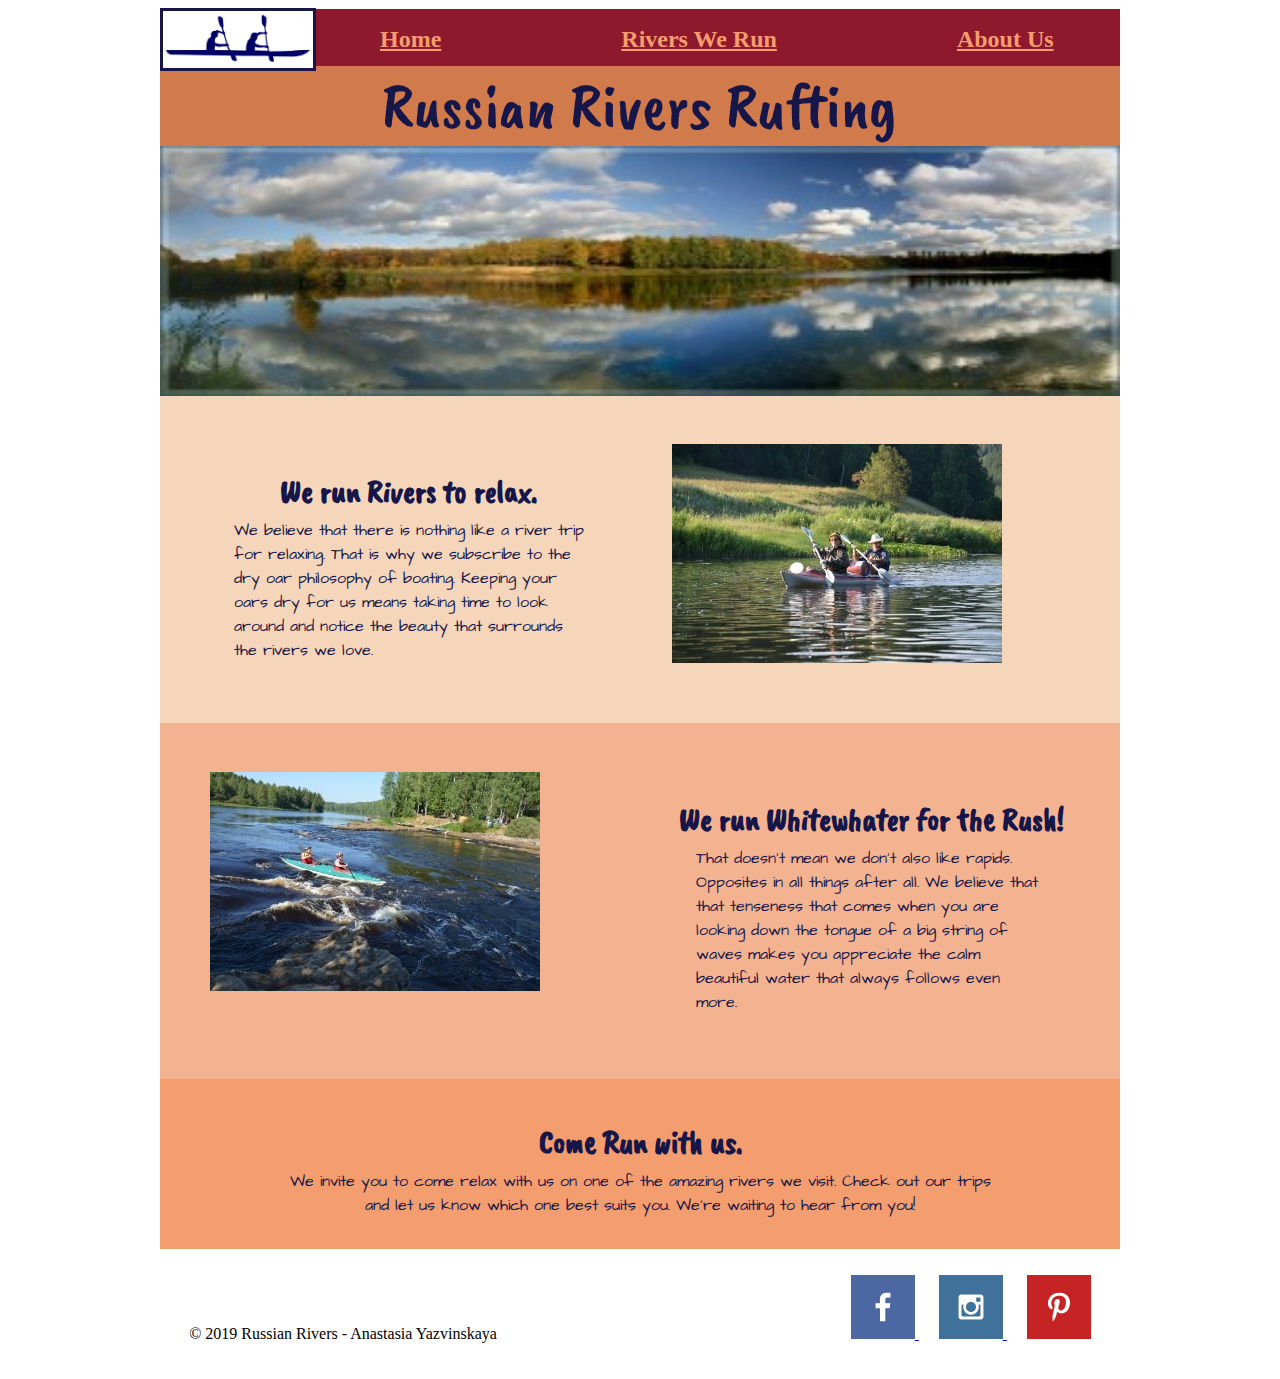
<file: index.html>
<!DOCTYPE html>
<html>

<head>
  <title>Russian Rivers</title>
  <meta charset="utf-8">
  <meta name="viewport" content="width=device-width, initial-scale=1">
  <link rel="stylesheet" href="/styles.css">
  <style>
    @import url('https://fonts.googleapis.com/css?family=Architects+Daughter|Caveat+Brush&display=swap');
  </style>
</head>

<body>
  <div id = "content">
    <header>
      <div class="logo-box"><img src="assets/logo2.png"
                                 alt="Russian Rivers logo" width="150"></div>
      <nav>
        <ul>
          <li><a href="index.html">Home</a></li>
          <li><a href="rivers.html">Rivers We Run</a></li>
          <li><a href="aboutUs.html">About Us</a></li>
        </ul>
      </nav>
    </header>
    <main>
      <div class="name">
        Russian Rivers Rufting
      </div>
        <div> <img src="assets/bannerImage.jpg" 
                   alt="banner image" width="100%" height="250">
        </div>
        <section id = "top-section">
          <div class = "leftColomn"> 
            <h2>We run Rivers to relax.</h2>
            <p class = "paragraf">
              We believe that there is nothing like a river trip for relaxing. 
              That is why we subscribe to the dry oar philosophy of boating. 
              Keeping your oars dry for us means taking time to look around and 
              notice the beauty that surrounds the rivers we love.
            </p>
          </div>
          <div class = "rightColomn"> 
            <img src="assets/relax.jpg" 
                 alt="picture of a River 1">
          </div>
        </section>

        <section id = "middle-section">
          <div class = "leftColomn">
            <img src="assets/rush.jpg" 
                 alt="picture of a River 2">
          </div>
          <div class = "rightColomn">
            <h2>We run Whitewhater for the Rush!</h2>
            <p class = "paragraf">
              That doesn't mean we don't also like rapids. Opposites in all 
              things after all. We believe that that tenseness that comes when 
              you are looking down the tongue of a big string of waves makes 
              you appreciate the calm beautiful water that always follows even more.
            </p>
          </div>
        </section>

        <section id = "bottom-section">
          <div>
            <h2>Come Run with us.</h2>
            <p class = "paragraf">
              We invite you to come relax with us on one of the amazing rivers we visit. 
              Check out our trips and let us know which one best suits you. 
              We're waiting to hear from you!
            </p>
          </div>
        </section>
    </main>
    <footer>
      <div >
        &copy 2019 Russian Rivers - Anastasia Yazvinskaya
        <a id="face" href = "https://www.facebook.com/nastya.kudasova">
          <img src ="assets/facebook.png" 
               alt = "facebook">
        </a>
        <a id="inst" href = "https://www.instagram.com/wood.in.wonderland/">
          <img src = "assets/instagram.png" 
               alt = "instagram">
        </a>
        <a id="pin" href = "https://www.pinterest.ru/kudasovaa/rivers/">
          <img src = "assets/pinterest.png" 
               alt = "pinterest">
        </a>
      </div>
    </footer>
  </div>
</body>

</html>
</file>
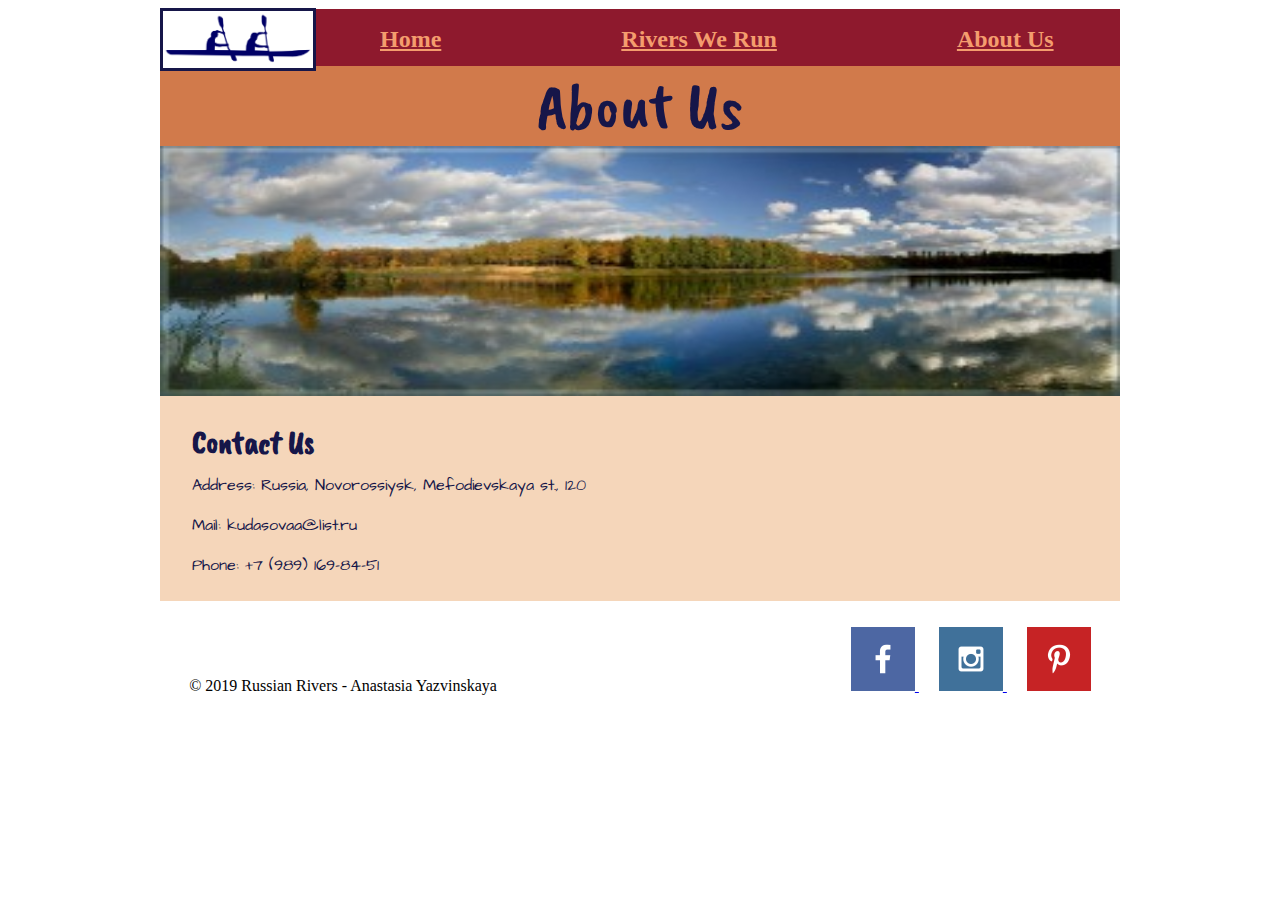
<file: aboutUs.html>
<!DOCTYPE html>
<html>

<head>
  <title>Russian Rivers</title>
  <meta charset="utf-8">
  <meta name="viewport" content="width=device-width, initial-scale=1">
  <link rel="stylesheet" href="/styles.css">
  <style>
    @import url('https://fonts.googleapis.com/css?family=Architects+Daughter|Caveat+Brush&display=swap');
  </style>
</head>

<body>
  <div id = "content">
    <header>
      <div class="logo-box"><img src="assets/logo2.png"
                                 alt="Russian Rivers logo" width="150"></div>
      <nav>
        <ul>
          <li><a href="index.html">Home</a></li>
          <li><a href="rivers.html">Rivers We Run</a></li>
          <li><a href="aboutUs.html">About Us</a></li>
        </ul>
      </nav>
    </header>
    <main>
      <div class="name">
        About Us
      </div>
        <div> <img src="assets/bannerImage.jpg" 
                   alt="banner image" width="100%" height="250">
        </div>
        <section id = "top"> 
            <h2></h2>
            <div class = "paragraf">
              <h2>
                Contact Us
              </h2>
              <p>
                Address: Russia, Novorossiysk, Mefodievskaya st., 120
              </p>
              <p>
                Mail: kudasovaa@list.ru
              </p>
              <p>
                Phone: +7 (989) 169-84-51
              </p>
            </div>
        </section>
    </main>
    <footer>
      <div >
        &copy 2019 Russian Rivers - Anastasia Yazvinskaya
        <a id="face" href = "https://www.facebook.com/nastya.kudasova">
          <img src ="assets/facebook.png" 
               alt = "facebook">
        </a>
        <a id="inst" href = "https://www.instagram.com/wood.in.wonderland/">
          <img src = "assets/instagram.png" 
               alt = "instagram">
        </a>
        <a id="pin" href = "https://www.pinterest.ru/kudasovaa/rivers/">
          <img src = "assets/pinterest.png" 
               alt = "pinterest">
        </a>
      </div>
    </footer>
  </div>
</body>

</html>
</file>
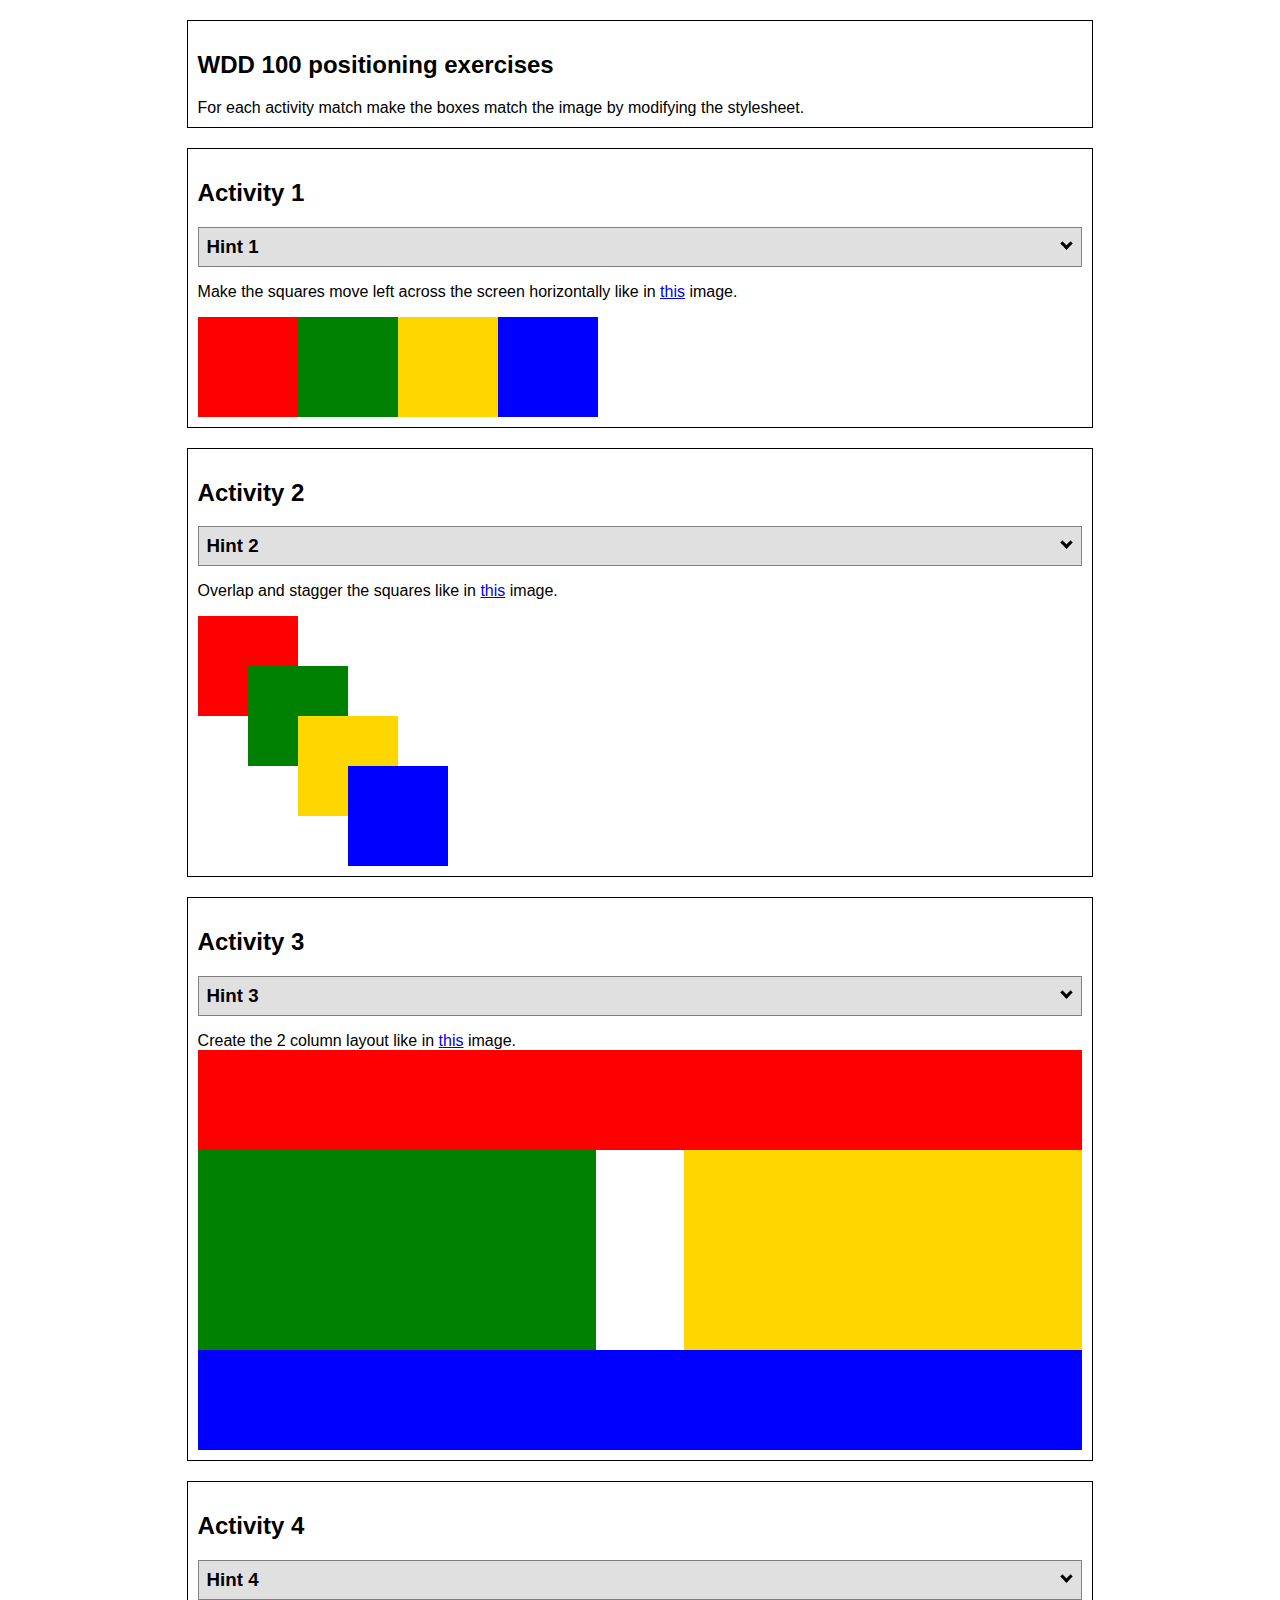
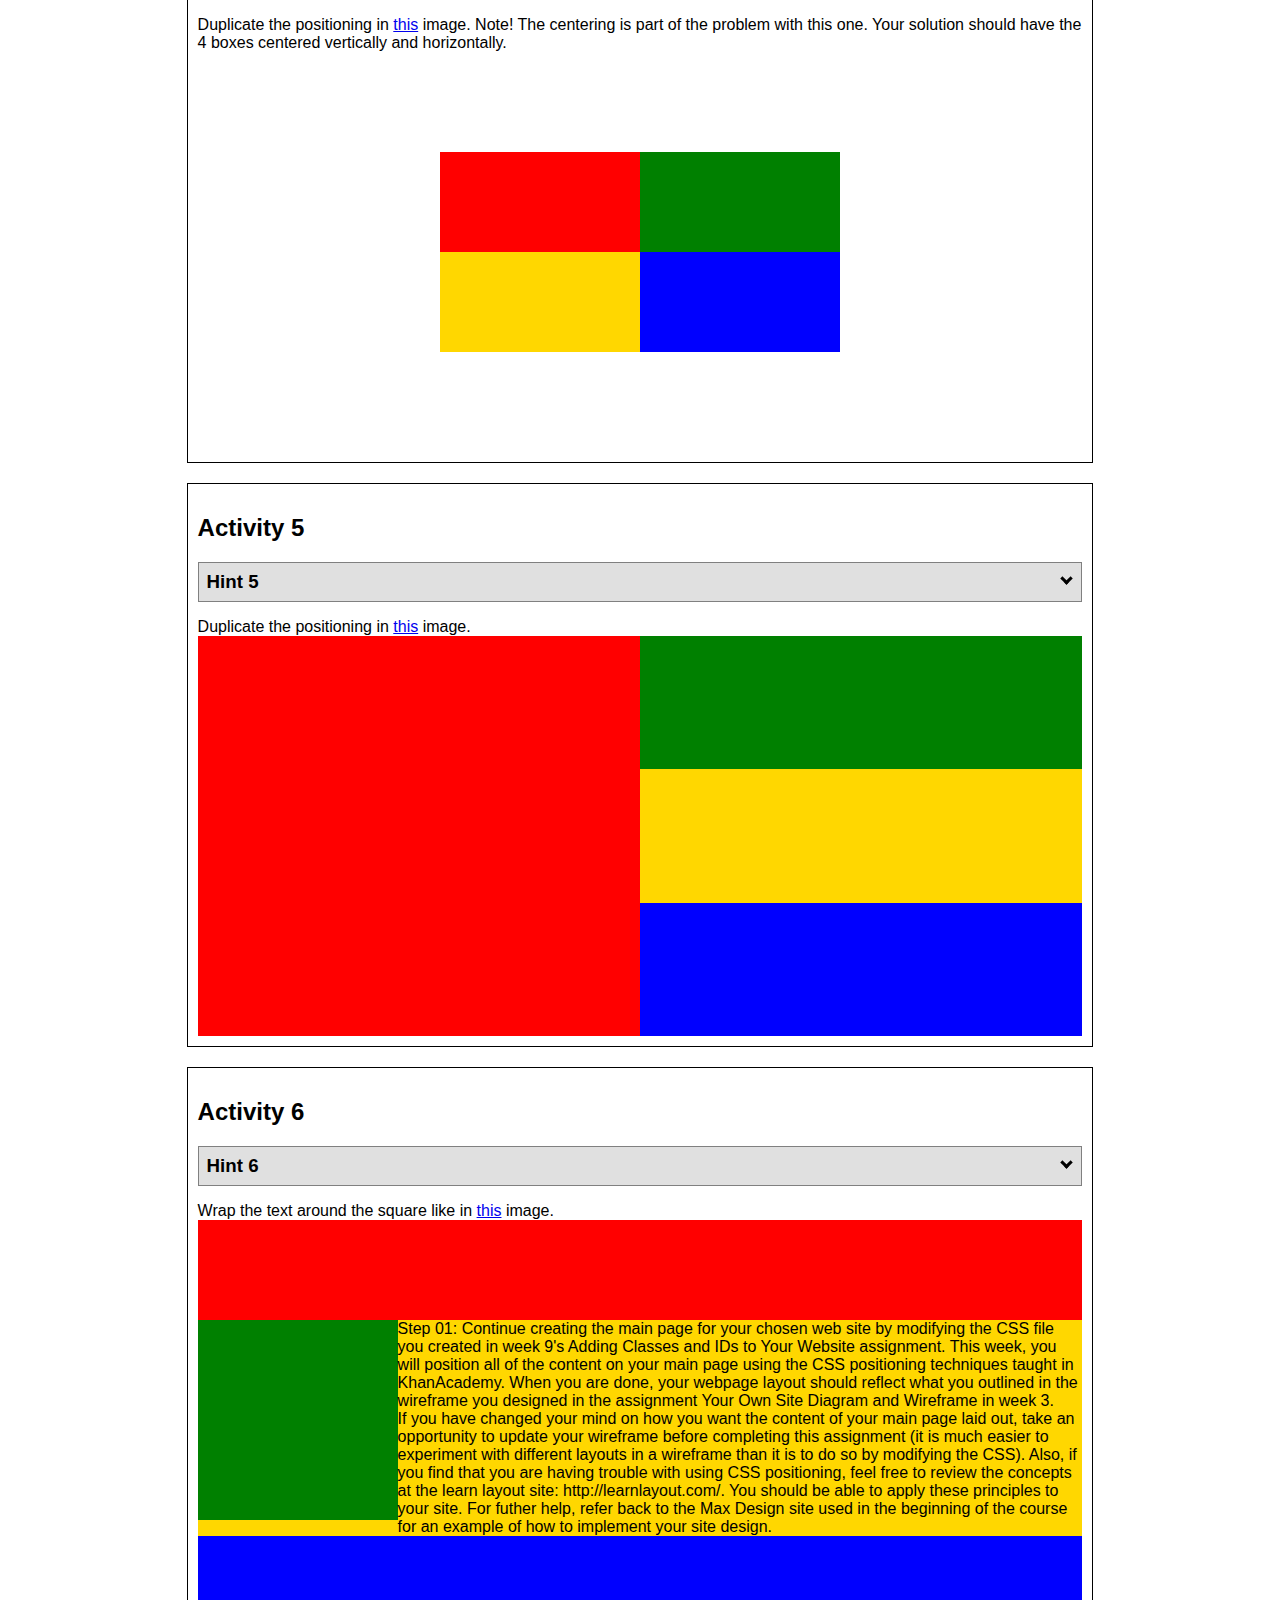
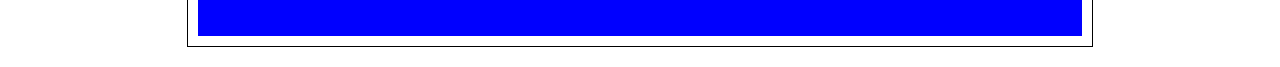
<file: positioning.html>
<!DOCTYPE html>
<html lang="en">
    <head>
        <title>Positioning Activity</title>
        <link rel="stylesheet" type="text/css" href="positionstyles.css" />
    </head>
    <body>
        <div class="activity">
        <h2>WDD 100 positioning exercises</h2>
        For each activity match make the boxes match the image by modifying the stylesheet.</div>
        <div class="activity">
            <h2>Activity 1</h2>
            <section class="hint"><input type="checkbox" ><i></i> <h3>Hint 1</h3><div><p>For this one you need to identify what the flex parent (container) is and set display: flex on it...that's really about it!</p><h4>Properties used:</h4><ul><li>display: flex;</li></ul></div></section>
            <p>Make the squares move left across the screen horizontally like in <a href="https://byui-cit.github.io/wdd100/images/Example1.png" target="_blank">this</a> image.</p>
            <div class="content1" >
              <div class="red1" ></div>
              <div class="green1" ></div>
              <div class="yellow1"></div>
              <div class="blue1"></div>
            </div>
        </div>
        <div class="activity">
            <h2>Activity 2</h2>
            <section class="hint"><input type="checkbox" > <h3>Hint 2</h3><i></i><div><p>Remember that there are 2 ways to shift elements around slightly on the page.  Margins and position:relative.  Either would work for this. If you choose margin remember that you can use a <em>negative</em> margin. (ie margin-top: -20px;)</p><h4>Properties used:</h4><ul><li>margin-top, margin-left</li><li>...or...</li><li>position:relative; left:, top: </li></ul></div></section>
            <p>Overlap and stagger the squares like in <a href="https://byui-cit.github.io/wdd100/images/Example2.png" target="_blank">this</a> image.</p>
            <div class="content2" >
            <div class="red2" ></div>
            <div class="green2" ></div>
            <div class="yellow2"></div>
            <div class="blue2"></div>
            </div>
        </div>
        <div class="activity">
            <h2>Activity 3</h2>
            <section class="hint"><input type="checkbox" > <h3>Hint 3</h3><i></i><div><p>This one is going to be best solved with Flexbox again (though float: or display:inline-block could be made to work as well). Remember to make the boxes the right width first...then start moving them around. </p><h4>Properties used:</h4><ul><li>display:flex;</li><li>flex-flow:</li><li>justify-content:</li></ul></div></section>
            Create the 2 column layout like in <a href="https://byui-cit.github.io/wdd100/images/example3-flex.png" target="_blank">this</a>  image.
            <div class="content3" >
            <div class="red3" ></div>
            <div class="green3" ></div>
            <div class="yellow3"></div>
            <div class="blue3"></div>
            </div>
        </div>
        <div class="activity">
            <h2>Activity 4</h2>
            <section class="hint"><input type="checkbox" > <h3>Hint 4</h3><i></i><div><p>For this one you will have to use the flex property on your flex children (green, yellow, and blue) for it to work right. </p><h4>Properties used:</h4><ul><li>display:flex;</li><li>flex-flow:</li><li>justify-content:</li><li>align-content:</li><li>flex:</li></ul></div></section>
            Duplicate the positioning in <a href="https://byui-cit.github.io/wdd100/images/example4a-flex.png" target="_blank">this</a> image. Note! The centering is part of the problem with this one. Your solution should have the 4 boxes centered vertically and horizontally.
            <div class="content4" >
            <div class="red4" ></div>
            <div class="green4" ></div>
            <div class="yellow4"></div>
            <div class="blue4"></div>
            </div>
        </div>
        <div class="activity">
            <h2>Activity 5</h2>
            <section class="hint"><input type="checkbox" > <h3>Hint 5</h3><i></i><div><p>This one is a bit tricksy.  Remember that flex-flow can be set to <code>column wrap</code> as well as <code>row wrap</code> Setting the widths first will also be helpful, you won't really be able to specify the heights directly...but flex can handle that for you if you set it up right. </p><h4>Properties used:</h4><ul><li>display:flex;</li><li>flex-flow:</li><li>flex:</li></ul></div></section>
            Duplicate the positioning in <a href="https://byui-cit.github.io/wdd100/images/example5-flex.png" target="_blank">this</a> image.
            <div class="content5" >
            <div class="red5" ></div>
            <div class="green5" ></div>
            <div class="yellow5"></div>
            <div class="blue5"></div>
            </div>
        </div>
        <div class="activity">
            <h2>Activity 6</h2>
            <section class="hint"><input type="checkbox" > <h3>Hint 6</h3><i></i><div><p>Flexbox is <strong>not</strong> the right way to do this.  In fact there is only one way to really do that...and that is with float. Remember that we float the thing we want the text to wrap around.  Also remember to start by making all the shapes the right size and shape.</p><h4>Properties used:</h4><ul><li>float: left;</li></ul></div></section>
            Wrap the text around the square like in <a href="https://byui-cit.github.io/wdd100/images/Example6.png" target="_blank">this</a> image.
            <div class="content6" >
            <div class="red6" ></div>
            <div class="green6" ></div>
            <div class="yellow6">Step 01: Continue creating the main page for your chosen web site by modifying the CSS file you created in week 9's Adding Classes and IDs to Your Website assignment. This week, you will position all of the content on your main page using the CSS positioning techniques taught in KhanAcademy. When you are done, your webpage layout should reflect what you outlined in the wireframe you designed in the assignment Your Own Site Diagram and Wireframe in week 3. <br />
            If you have changed your mind on how you want the content of your main page laid out, take an opportunity to update your wireframe before completing this assignment (it is much easier to experiment with different layouts in a wireframe than it is to do so by modifying the CSS). Also, if you find that you are having trouble with using CSS positioning, feel free to review the concepts at the learn layout site: http://learnlayout.com/. You should be able to apply these principles to your site. For futher help, refer back to the Max Design site used in the beginning of the course for an example of how to implement your site design.</div>
            <div class="blue6"></div>
            </div>
        </div>
    </body>
</html>
</file>
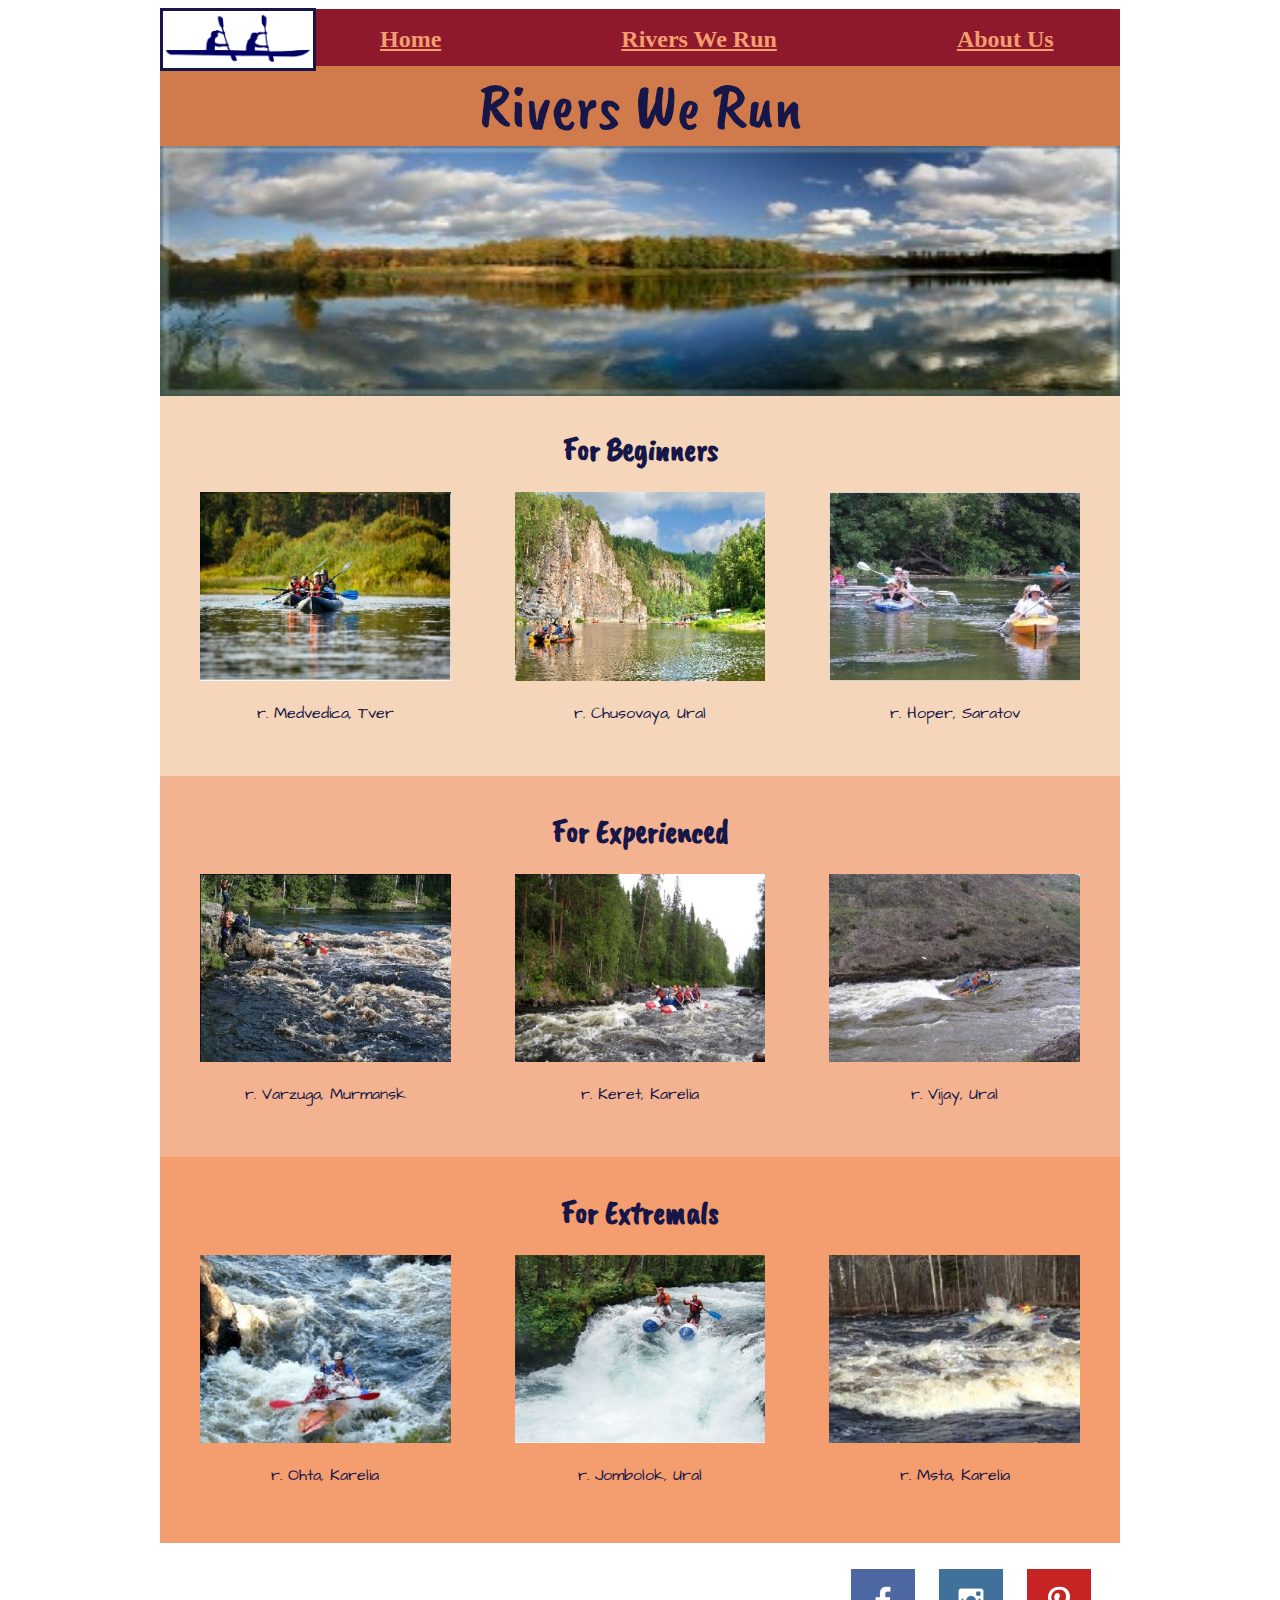
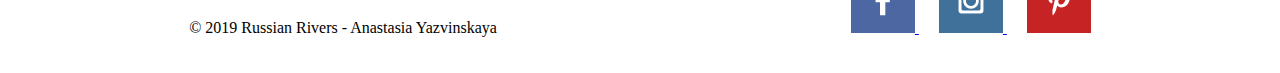
<file: rivers.html>
<!DOCTYPE html>
<html>

<head>
  <title>Russian Rivers</title>
  <meta charset="utf-8">
  <meta name="viewport" content="width=device-width, initial-scale=1">
  <link rel="stylesheet" href="/styles.css">
  <style>
    @import url('https://fonts.googleapis.com/css?family=Architects+Daughter|Caveat+Brush&display=swap');
  </style>
</head>

<body>
  <div id = "content">
    <header>
      <div class="logo-box"><img src="assets/logo2.png"
                                 alt="Russian Rivers logo" width="150"></div>
      <nav>
        <ul>
          <li><a href="index.html">Home</a></li>
          <li><a href="rivers.html">Rivers We Run</a></li>
          <li><a href="aboutUs.html">About Us</a></li>
        </ul>
      </nav>
    </header>
    <main>
      <div class="name">
        Rivers We Run
      </div>
        <div> <img src="assets/bannerImage.jpg" 
                   alt="banner image" width="100%" height="250">
        </div>
        <section id = "top">
          <h2>For Beginners</h2>
          
          <div class = "rivers">
            <div class = "left"> 
              <img src="assets/Medvedica, Tver.jpg" alt="Medvedica, Tver">
              <p class = "paragraf">
                r. Medvedica, Tver
              </p>
            </div>
            
            <div class = "middle">
              <img src="assets/Chusovaya.jpg" alt="Chusovaya, Ural">
              <p class = "paragraf">
                r. Chusovaya, Ural
              </p>
            </div>
            
            <div class = "right"> 
              <img src="assets/Hoper.jpg" alt="Hoper, Saratov">
              <p class = "paragraf">
                r. Hoper, Saratov
              </p>
            </div>
          </div>
        </section>

        <section id = "middle">
          <h2>For Experienced</h2>
          <div class = "rivers">
            <div class = "left"> 
              <img src="assets/2 Varzuga, Murmansk.jpg" alt="Varzuga, Murmansk">
              <p class = "paragraf">
                r. Varzuga, Murmansk
              </p>
            </div>
            
            <div class = "middle">
              <img src="assets/Keret.jpg" alt="Keret, Karelia">
              <p class = "paragraf">
                r. Keret, Karelia
              </p>
            </div>
            
            <div class = "right"> 
              <img src="assets/2 Vijay, Ural.jpg" alt="Vijay, Ural">
              <p class = "paragraf">
                r. Vijay, Ural
              </p>
            </div>
          </div>
        </section>

        <section id = "bottom">
          <h2>For Extremals</h2>
          <div class = "rivers">
            <div class = "left"> 
              <img src="assets/Ohta.jpg" alt="Ohta, Karelia">
              <p class = "paragraf">
                r. Ohta, Karelia
              </p>
            </div>
            
            <div class = "middle">
              <img src="assets/3 Jombolok, Ural.jpg" alt="Jombolok, Ural">
              <p class = "paragraf">
                r. Jombolok, Ural
              </p>
            </div>
            
            <div class = "right"> 
              <img src="assets/Msta.jpg" alt="Msta, Karelia">
              <p class = "paragraf">
                r. Msta, Karelia
              </p>
            </div>
          </div>
        </section>
    </main>
    <footer>
      <div >
        &copy 2019 Russian Rivers - Anastasia Yazvinskaya
        <a id="face" href = "https://www.facebook.com/nastya.kudasova">
          <img src ="assets/facebook.png" 
               alt = "facebook">
        </a>
        <a id="inst" href = "https://www.instagram.com/wood.in.wonderland/">
          <img src = "assets/instagram.png" 
               alt = "instagram">
        </a>
        <a id="pin" href = "https://www.pinterest.ru/kudasovaa/rivers/">
          <img src = "assets/pinterest.png" 
               alt = "pinterest">
        </a>
      </div>
    </footer>
  </div>
</body>

</html>
</file>
<file: styles.css>
img {
    max-width: 100%;
  }
  
  nav {
    background-color: #8e192d;
    margin-top: -55px;
  }
  nav a {
    color: #f49d6e;
    font-weight: bold;
    font-size: 1.5em;
    line-height: 2.5em;
  }
  nav ul {
    display: flex;
    height: 3.8em;
  }
  
  li {
    padding-left: 180px;
    list-style-type: none;
  }
  
  nav a:link {
    background-color: #8e192d;
    color: #f49d6e;
  }
  nav a:hover {
    background-color: #f49d6e;
    color: #8e192d;
  }
  nav a:active {
    background-color: #f49d6e;
    color: #8e192d;
  }
  
  .logo-box {
    margin-top: 0px;
    height: 40px;
  }
  .logo-box img {
    position: relative;
    border-style: solid;
    border-color: #161649;
  }
  
  #content {
    width: 960px;
    margin: 0 auto;
  }
  
  .name {
    background-color: #d17a4b;
    color: #161649;
    font-family: 'Caveat Brush', cursive;
    font-size: 4em;
    text-align: center;
    margin-top: -20px;
  }
  
  #top-section, #middle-section {
    display: flex;
    text-align: left;
    padding: 1.1em;
    margin-top: -5px;
  }
  #top-section {
    background-color: #f5d6ba;
  }
  
  #middle-section {
    background-color: #f4b390;
  }
  
  #bottom-section {
    background-color: #f49d6e;
    text-align: center;
    padding: 1em;
    padding-right: 100px;
    padding-left: 100px;
  }
  
  .leftColomn, .rightColomn {
    width: 45%;
    padding: 1em;
    align-items: center;
    margin: 1em;
  }
  
  #top, #middle, #bottom {
    padding: 0.5em;
    margin-top: -5px;
  }
  #top {
    background-color: #f5d6ba;
  }
  
  #middle {
    background-color: #f4b390;
  }
  
  #bottom {
    background-color: #f49d6e;
  }
  
  
  .rivers {
    display: flex;
    flex-flow: row, wrap;
    
  }
  .left, .middle, .right {
    width: 30%;
    padding: 1em;
    align-items: center;
    margin: 1em;
    text-align: center;
  }
  
  .paragraf h2 {
    text-align: left;
  }
  
  h1, h2, h3, h4, h5, h6 {
    color: #161649;
    font-family: 'Caveat Brush', cursive;
    margin-bottom: -10px;
  }
  h2 {
    text-align: center;
    font-size: 2em;
  }
  
  ul {
    line-height: 2em;
  }
  
  img {
    margin: auto;
    max-width: 100%;
  }
  
  .paragraf {
    color: #161649;
    font-family: 'Architects Daughter', cursive;
    padding: 0 1.5em;
    font-size: 1em;
    line-height: 1.5;
  }
  
  footer {
    margin-top: 10px;
    margin-bottom: 20px;
    padding: 1em;
    display: flex;
    justify-content: center;
  }
  
  #face {
    margin-left: 350px;
  }
  #inst {
    margin-left: 20px;
  }
  #pin {
    margin-left: 20px;
  }
</file>
<file: positionstyles.css>
/* CSS - Name: "positionstyles.css" */
/* Activity 1 styles */
.content1 {
    display: flex;
  }

  .red1 { 
  width: 100px; 
  height: 100px; 
  background-color: red; 
    
  } 
  .green1 {
  width: 100px; 
  height: 100px; 
  background-color: green; 
    
  } 
  .yellow1 {
  width: 100px; 
  height: 100px; 
  background-color: gold; 
  } 
  .blue1 {
  width: 100px; 
  height: 100px; 
  background-color: blue; 
  } 
   /* Activity 2 styles */ 
  .content2 {
      /* This is the parent of the activity 2 boxes. */
  }
  .red2 {
  width: 100px; 
  height: 100px; 
  background-color: red; 
  } 
  .green2 { 
  /*position: relative;
  left: 50px;
  top: -50px;*/
  margin-top: -50px;
  margin-left: 50px;
  width: 100px; 
  height: 100px; 
  background-color: green; 
  } 
  .yellow2 {
  margin-top: -50px;
  margin-left: 100px;
  width: 100px; 
  height: 100px; 
  background-color: gold; 
  } 
  .blue2 {
  margin-top: -50px;
  margin-left: 150px;
  width: 100px; 
  height: 100px; 
  background-color: blue; 
  } 
   /* Activity 3 styles */ 
  .content3 {
      /* This is the parent of the activity 3 boxes. */
    display: flex;
    flex-flow: wrap;
    justify-content: space-between;
  }
  .red3 {
  width: 100%; 
  height: 100px; 
  background-color: red; 
   } 
  .green3 {
  width: 45%; 
  height: 200px; 
  background-color: green;
   } 
  .yellow3 {
  width: 45%; 
  height: 200px; 
  background-color: gold; 
   } 
  .blue3 {
  width: 100%;
  height: 100px; 
  background-color: blue; 
   } 
   /* Activity 4 styles */ 
  .content4 {
      /* This is the parent of the activity 4 boxes. */
    height: 400px;
    width: 400px;
    margin: auto;
    display: flex;
    flex-flow: row wrap;
    justify-content: center;
    align-content: center;
  }
  .red4 {
  width: 200px; 
  height: 100px; 
  background-color: red; 
   } 
  .green4 {
  width: 200px; 
  height: 100px; 
  background-color: green; 
  } 
  .yellow4 {
  width: 200px; 
  height: 100px; 
  background-color: gold; 
   } 
  .blue4 {
  width: 200px; 
  height: 100px; 
  background-color: blue; 
   } 
   /* Activity 5 styles */ 
   .content5 {
      /* This is the parent of the activity 5 boxes. */
       height: 400px;
     display: flex;
     flex-flow: column wrap;
  }
  .red5 { 
  width: 50%; 
  height: 100%; 
  background-color: red; 
   } 
  .green5 { 
  width: 50%; 
  height: 33.33%; 
  background-color: green; 

   } 
  .yellow5 {
  width: 50%; 
  height: 33.33%; 
  background-color: gold; 

  } 
  .blue5 {
  width: 50%; 
  height: 33.33%; 
  background-color: blue; 
   } 
   /* Activity 6 styles */ 
   .content6 {
      /* This is the parent of the activity 6 boxes. */
  }
  .red6 {
  width: 100%; 
  height: 100px; 
  background-color: red; 
  } 
  .green6 {
    float: left;
  width: 200px; 
  height: 200px; 
  background-color: green; 
   } 
  .yellow6 {
    
  width: 100%; 
  height: 100%; 
  background-color: gold; 
  } 
  .blue6 {
  width: 100%; 
  height: 100px; 
  background-color: blue; 
  } 


/* Do not make any changes below here */
   .activity {
  width: 70%; 
  margin: 20px auto; 
  font-family: Arial, sans-serif; 
  border: 1px solid black; 
  padding: 10px; 
  clear:both; 
  overflow: auto;
  } 

.hint {
  border: 1px solid grey;
  background: #e0e0e0;
  padding: .5em;
  position: relative;
  margin: 1em 0;
}
.hint h3 {
  margin: 0;
}
.hint:hover {
  background: #d0d0d0;
}
.hint > div {
  display: none;
}

.hint input[type=checkbox] {
  position: absolute;
  width: 100%;
  height: 100%;
  opacity: 0;
  z-index: 1;
  cursor: pointer;
}

.hint input[type=checkbox]:checked ~ div {
  display: block;
}

.hint i {
position: absolute;
transform: translate(-6px, 0);
margin-top: 16px;
right: 10px;
  top: -3px;
}
.hint i:before, .hint i:after {
content: "";
position: absolute;
background-color: black;
width: 3px;
height: 9px;
}
.hint i:before {
transform: translate(2px, 0) rotate(45deg);
}
.hint i:after {
transform: translate(-2px, 0) rotate(-45deg);
}

.hint input[type=checkbox]:checked ~ i:before {
transform: translate(-2px, 0) rotate(45deg);
}
.hint input[type=checkbox]:checked ~ i:after {
transform: translate(2px, 0) rotate(-45deg);
}
</file>
